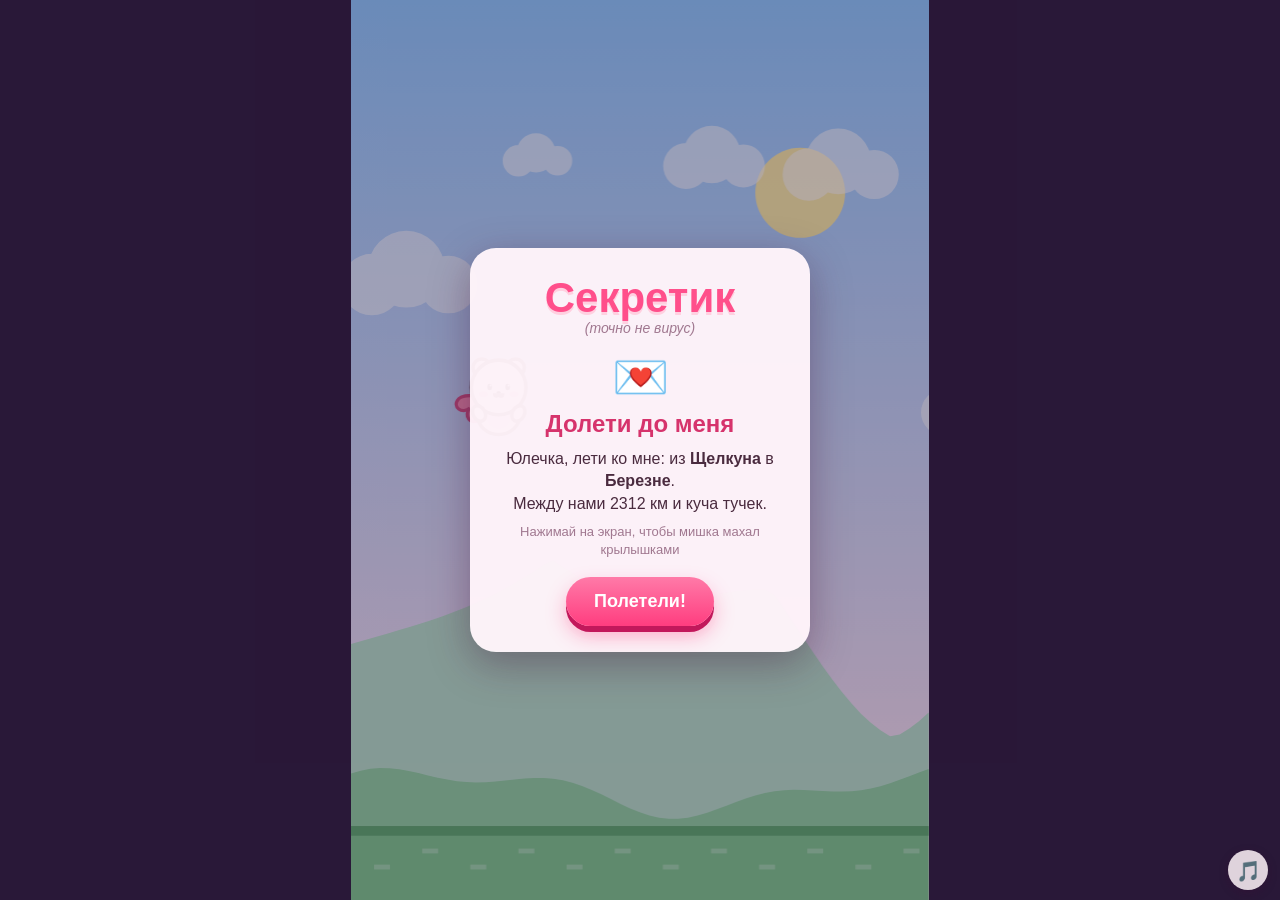
<file: game/index.html>
<!DOCTYPE html>
<html lang="ru">
<head>
    <meta charset="UTF-8">
    <meta name="viewport" content="width=device-width, initial-scale=1.0, maximum-scale=1.0, user-scalable=no, viewport-fit=cover">
    <meta name="theme-color" content="#2a1838">
    <title>Секретик</title>
    <link rel="stylesheet" href="game.css">
</head>
<body>
    <canvas id="game"></canvas>
    <button id="muteBtn" class="mute" type="button">🎵</button>

    <div id="menu" class="overlay show">
        <div class="card">
            <div class="title">Секретик</div>
            <div class="subtitle">(точно не вирус)</div>
            <div class="big-heart">💌</div>
            <h2>Долети до меня</h2>
            <p>Юлечка, лети ко мне: из <b>Щелкуна</b> в <b>Березне</b>.<br>Между нами 2312 км и куча тучек.</p>
            <p class="hint">Нажимай на экран, чтобы мишка махал крылышками</p>
            <button id="startBtn" class="btn btn-yes">Полетели!</button>
        </div>
    </div>

    <div id="question" class="overlay">
        <div class="card">
            <div class="big-heart">🧸💖🧸</div>
            <h2 id="qText">Милая моя, ты будешь со мной в перемоге и зрадости?</h2>
            <div class="buttons">
                <button id="yesBtn" class="btn btn-yes">Да</button>
                <button id="noBtn" class="btn btn-no">Нет</button>
            </div>
        </div>
    </div>

    <div id="gameover" class="overlay">
        <div class="card">
            <div class="big-heart">🌧️🧸</div>
            <h2 id="overTitle">Ну ёмаё, давай ещё</h2>
            <p id="overText"></p>
            <p id="overBest" class="hint"></p>
            <button id="retryBtn" class="btn btn-yes">Заново ✈️</button>
        </div>
    </div>

    <div id="final" class="overlay">
        <div class="card">
            <div class="title">Ура!!!</div>
            <p class="lead">Ты сказала «да»!</p>
            <p>Я так и знал, что ты захочешь, я очень сильно тебе кохаю, пашли играть, моя принцеска</p>
            <p id="heartsHint" class="hint"></p>
            <button id="secretBtn" class="btn btn-gold" hidden>Открыть секрет</button>
            <button id="againBtn" class="btn btn-yes">Ещё разок</button>
        </div>
    </div>

    <div id="secret" class="overlay">
        <div class="card">
            <div class="big-heart">👑</div>
            <div class="title gold">Секрет разблокирован</div>
            <p class="lead">Ты собрала все сердечки до одного.</p>
            <p>Значит, моё тоже твоё. Оно давно у тебя, моя принцеска.</p>
            <div class="coupon">
                <div class="coupon-label">Купон</div>
                <div class="coupon-title">100 поцелуев при встрече</div>
                <div class="coupon-note">Срок действия: всегда. Покажи мне этот экран.</div>
            </div>
            <button id="secretAgainBtn" class="btn btn-yes">Ещё разок</button>
        </div>
    </div>

    <script src="game.js"></script>
</body>
</html>
</file>
<file: game/game.css>
* {
    box-sizing: border-box;
    -webkit-tap-highlight-color: transparent;
    user-select: none;
    -webkit-user-select: none;
}

html, body {
    margin: 0;
    height: 100%;
    overflow: hidden;
    background: #2a1838;
    font-family: "Trebuchet MS", Roboto, "Segoe UI", sans-serif;
    color: #4a2b3f;
    touch-action: none;
}

body {
    display: flex;
    align-items: center;
    justify-content: center;
}

canvas {
    display: block;
}

.mute {
    position: fixed;
    right: calc(12px + env(safe-area-inset-right, 0px));
    bottom: calc(10px + env(safe-area-inset-bottom, 0px));
    z-index: 20;
    width: 40px;
    height: 40px;
    border: none;
    border-radius: 50%;
    background: rgba(255, 245, 250, 0.85);
    font-size: 20px;
    line-height: 40px;
    cursor: pointer;
    box-shadow: 0 3px 10px rgba(60, 10, 50, 0.3);
}

.overlay {
    position: fixed;
    inset: 0;
    display: none;
    align-items: center;
    justify-content: center;
    padding: 20px;
    background: rgba(42, 24, 56, 0.35);
}

.overlay.show {
    display: flex;
    animation: fade 0.4s ease;
}

.card {
    width: 100%;
    max-width: 340px;
    padding: 26px 22px;
    border-radius: 26px;
    background: rgba(255, 245, 250, 0.96);
    box-shadow: 0 12px 40px rgba(60, 10, 50, 0.35);
    text-align: center;
    animation: pop 0.45s cubic-bezier(.2, 1.4, .4, 1);
}

.title {
    font-size: 42px;
    font-weight: 800;
    color: #ff4f8b;
    text-shadow: 0 3px 0 #ffd0e0;
}

.subtitle {
    margin-top: -2px;
    font-size: 14px;
    color: #a07890;
    font-style: italic;
}

.big-heart {
    margin: 14px 0 6px;
    font-size: 46px;
    animation: bob 1.6s ease-in-out infinite;
}

h2 {
    margin: 6px 0 10px;
    font-size: 24px;
    color: #d6336c;
}

p {
    margin: 8px 0;
    font-size: 16px;
    line-height: 1.4;
}

.lead {
    font-size: 19px;
    font-weight: 700;
}

.hint {
    font-size: 13px;
    color: #a07890;
}

.buttons {
    position: relative;
    display: flex;
    align-items: center;
    justify-content: center;
    gap: 14px;
    min-height: 70px;
    margin-top: 14px;
}

.btn {
    border: none;
    border-radius: 999px;
    padding: 14px 28px;
    font: inherit;
    font-size: 18px;
    font-weight: 700;
    white-space: nowrap;
    cursor: pointer;
    transition: transform 0.25s ease;
}

.btn-yes {
    margin-top: 10px;
    background: linear-gradient(180deg, #ff7aa8, #ff3d7f);
    color: #fff;
    box-shadow: 0 6px 0 #c2185b, 0 10px 20px rgba(255, 61, 127, 0.4);
}

.btn-yes:active {
    transform: translateY(3px);
}

.btn-no {
    margin-top: 10px;
    background: #e9dde6;
    color: #7a5a6e;
    box-shadow: 0 4px 0 #c9b6c4;
}

.btn-gold {
    display: block;
    margin: 14px auto 0;
    background: linear-gradient(180deg, #ffe07a, #ffb800);
    color: #6b4300;
    box-shadow: 0 6px 0 #c98a00, 0 10px 24px rgba(255, 184, 0, 0.45);
    animation: glow 1.4s ease-in-out infinite;
}

.title.gold {
    font-size: 30px;
    color: #e09b00;
    text-shadow: 0 3px 0 #fff1a8;
}

.coupon {
    margin: 16px 0 6px;
    padding: 14px 12px;
    border: 3px dashed #ff8fb4;
    border-radius: 16px;
    background: #fff;
}

.coupon-label {
    font-size: 12px;
    font-weight: 700;
    letter-spacing: 0.12em;
    text-transform: uppercase;
    color: #ff4f8b;
}

.coupon-title {
    margin: 4px 0;
    font-size: 21px;
    font-weight: 800;
    color: #d6336c;
}

.coupon-note {
    font-size: 13px;
    color: #a07890;
}

.btn-gold[hidden] {
    display: none;
}

@keyframes glow {
    50% { transform: scale(1.06); }
}

.btn-yes.big {
    transform: scale(1.5);
}

.btn-yes.big:active {
    transform: scale(1.5) translateY(3px);
}

.shard {
    position: fixed;
    z-index: 30;
    border-radius: 3px;
    pointer-events: none;
}

@keyframes fade {
    from { opacity: 0; }
}

@keyframes pop {
    from { transform: scale(0.7); opacity: 0; }
}

@keyframes bob {
    50% { transform: translateY(-6px) scale(1.06); }
}
</file>
